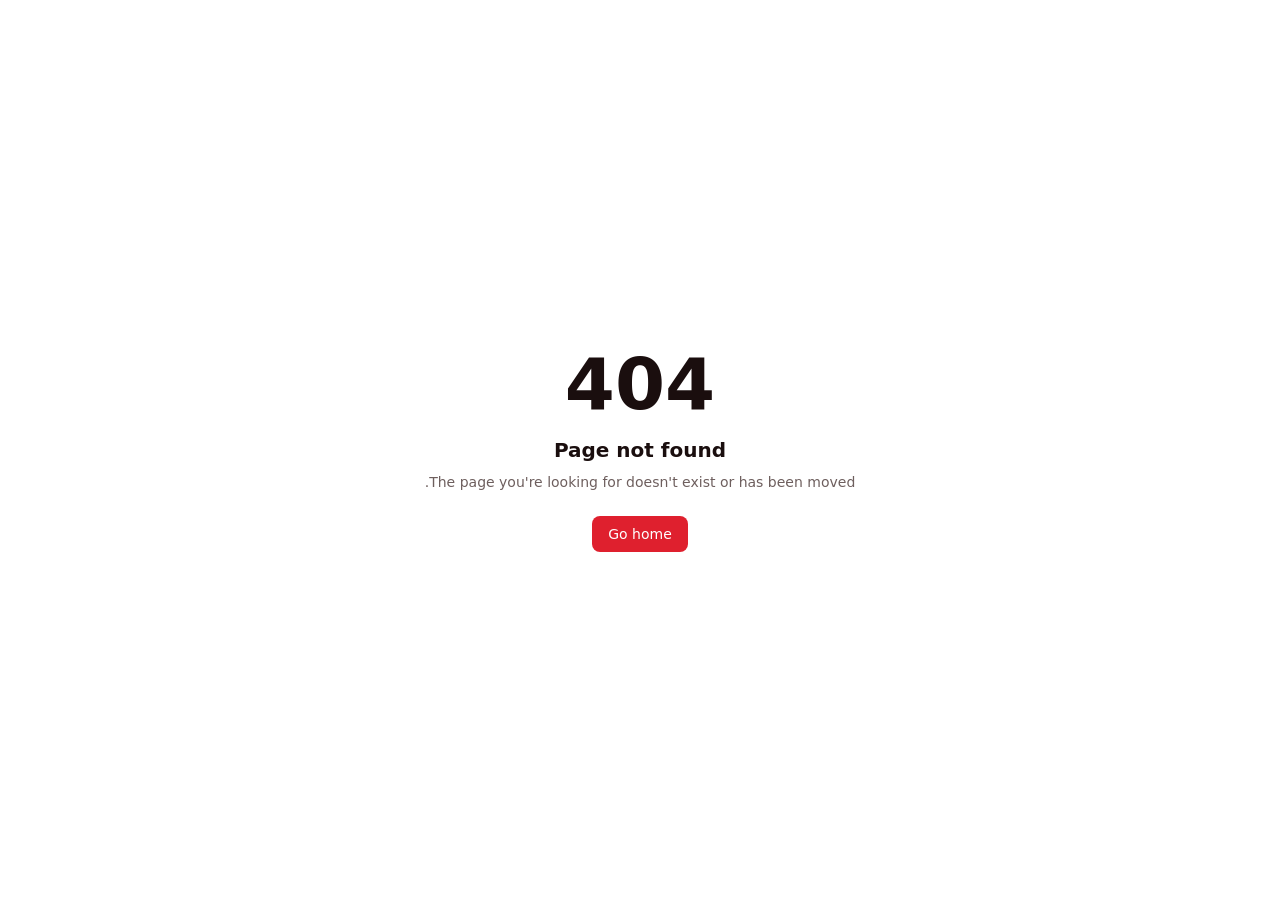
<file: index.html>
<!doctype html>
<html lang="ar" dir="rtl">
  <head>
    <meta charset="UTF-8" />
    <meta name="viewport" content="width=device-width, initial-scale=1.0" />
    <meta name="color-scheme" content="light" />
    <meta name="theme-color" content="#d73435" />
    <meta name="mobile-web-app-capable" content="yes" />
    <meta name="apple-mobile-web-app-capable" content="yes" />
    <meta name="apple-mobile-web-app-status-bar-style" content="default" />
    <meta name="apple-mobile-web-app-title" content="لالة" />
    <meta name="description" content="منصة لالة لطلب الخضار والفواكه ومنتجات السوق بسهولة." />
    <link rel="manifest" href="/manifest.webmanifest" />
    <link rel="icon" href="/icon-32.png" type="image/png" sizes="32x32" />
    <link rel="icon" href="/icon-192.png" type="image/png" sizes="192x192" />
    <link rel="apple-touch-icon" href="/icon-180.png" sizes="180x180" />
    <title>لالة — طلبات الخضار والفواكه</title>
    <style>
      html,
      body {
        min-height: 100%;
        color-scheme: light;
        background: #f8fafc !important;
      }

      #startup-status {
        position: fixed;
        inset: 0;
        z-index: 2147483647;
        display: flex;
        align-items: center;
        justify-content: center;
        box-sizing: border-box;
        padding: 24px;
        background: #f8fafc;
        color: #1f2937;
        text-align: center;
      }

      #startup-status[hidden] {
        display: none;
      }

      #startup-card {
        width: 100%;
        max-width: 420px;
        padding: 28px 20px;
        border: 1px solid #e5e7eb;
        border-radius: 24px;
        background: #ffffff;
        box-shadow: 0 12px 36px rgba(31, 41, 55, 0.08);
      }

      #startup-mark {
        display: flex;
        width: 48px;
        height: 48px;
        margin: 0 auto 14px;
        align-items: center;
        justify-content: center;
        border-radius: 16px;
        background: #d73435;
        color: #ffffff;
        font-size: 24px;
        font-weight: 900;
      }

      #startup-message {
        margin: 8px 0 0;
        color: #6b7280;
        font-size: 14px;
        line-height: 1.8;
      }

      #startup-action {
        display: none;
        margin-top: 18px;
        padding: 12px 18px;
        border-radius: 12px;
        background: #d73435;
        color: #ffffff;
        text-decoration: none;
        font-weight: 700;
      }
    </style>
    <script type="module" crossorigin src="/assets/spa-index-CcbNjpto.js"></script>
    <link rel="stylesheet" crossorigin href="/assets/styles-Cek4dVF5.css">
  </head>
  <body
    style="
      margin: 0;
      background: #f8fafc;
      color: #1f2937;
      font-family: &quot;Cairo&quot;, system-ui, sans-serif;
    "
  >
    <script>
      window.addEventListener("load", function () {
        if ("serviceWorker" in navigator) {
          navigator.serviceWorker.getRegistrations().then(
            function (registrations) {
              registrations.forEach(function (registration) {
                registration.unregister();
              });
            },
            function () {},
          );
        }

        if ("caches" in window) {
          caches.keys().then(
            function (names) {
              names.forEach(function (name) {
                caches.delete(name);
              });
            },
            function () {},
          );
        }
      });
    </script>
    <div id="startup-status" role="status" aria-live="polite">
      <div id="startup-card">
        <div id="startup-mark" aria-hidden="true">ل</div>
        <strong>جاري تحميل لالة…</strong>
        <p id="startup-message">يرجى الانتظار لحظات.</p>
        <a id="startup-action" href="/">إعادة فتح الموقع</a>
        <noscript>
          <p style="margin-top: 12px; color: #b42318">
            JavaScript متوقف في المتصفح. يجب تفعيله لتسجيل الدخول.
          </p>
        </noscript>
      </div>
    </div>
    <div id="root"></div>
    <script>
      (function () {
        var root = document.getElementById("root");
        var status = document.getElementById("startup-status");
        var message = document.getElementById("startup-message");
        var action = document.getElementById("startup-action");
        var booted = false;
        var observer;

        function markBooted() {
          if (!root || !status || !root.firstElementChild) return;
          booted = true;
          status.hidden = true;
          if (observer) observer.disconnect();
        }

        function showStartupError(code) {
          if (booted || !status || !message || !action) return;
          status.hidden = false;
          message.textContent =
            "تعذر تشغيل الموقع على هذا الجهاز. افتح الموقع مجدداً. رمز الفحص: " + code;
          action.style.display = "inline-block";
        }

        if (root && "MutationObserver" in window) {
          observer = new MutationObserver(markBooted);
          observer.observe(root, { childList: true });
        }

        window.addEventListener("error", function () {
          showStartupError("LALA-JS");
        });
        window.addEventListener("unhandledrejection", function () {
          showStartupError("LALA-PROMISE");
        });
        window.setTimeout(function () {
          markBooted();
          if (!booted) showStartupError("LALA-START");
        }, 10000);
      })();
    </script>
  </body>
</html>
</file>
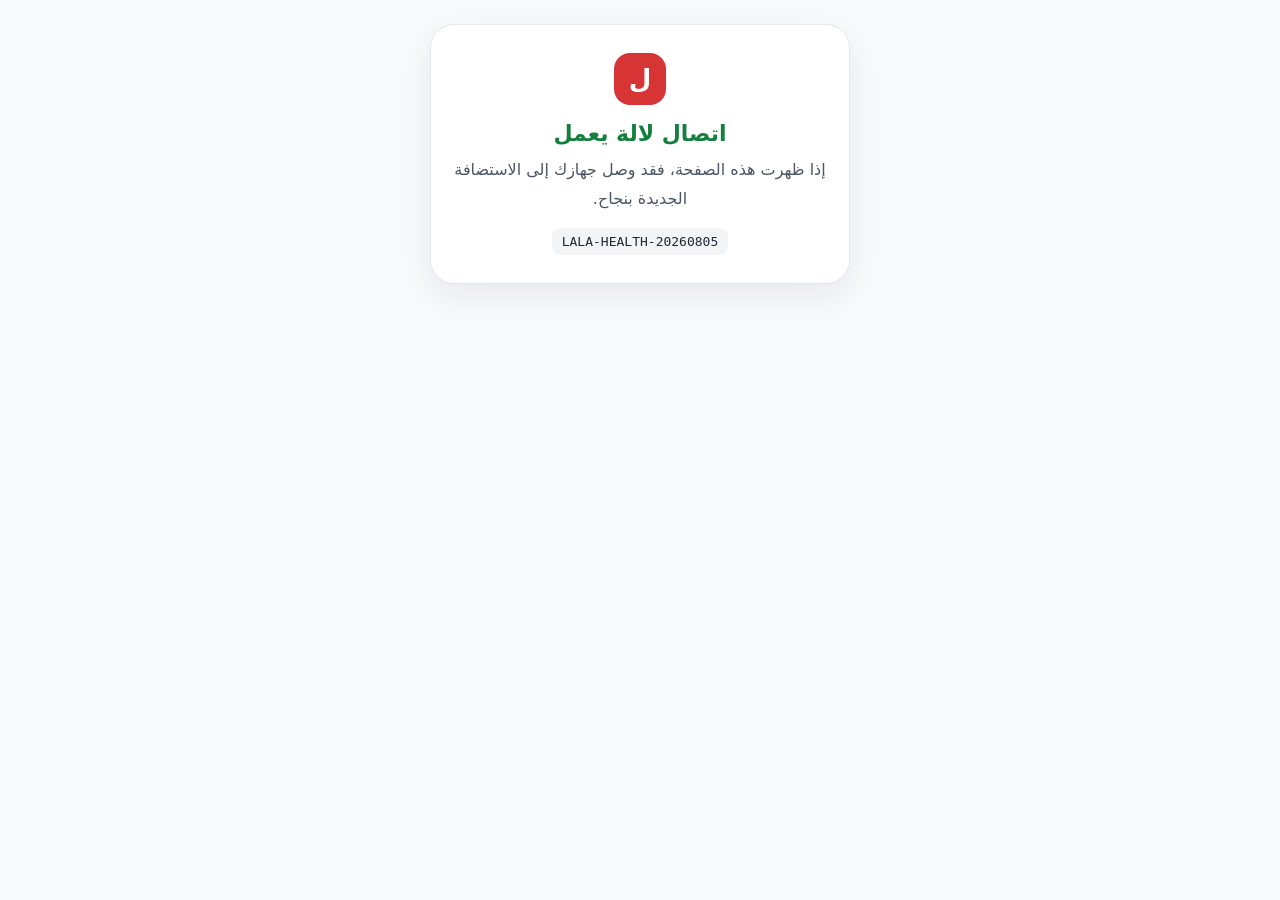
<file: health.html>
<!doctype html>
<html lang="ar" dir="rtl">
  <head>
    <meta charset="utf-8" />
    <meta name="viewport" content="width=device-width, initial-scale=1" />
    <meta name="color-scheme" content="light" />
    <title>فحص اتصال لالة</title>
    <style>
      html,
      body {
        min-height: 100%;
        margin: 0;
        color-scheme: light;
        background: #f8fafc;
        color: #1f2937;
        font-family:
          system-ui,
          -apple-system,
          sans-serif;
      }

      body {
        display: grid;
        place-items: center;
        box-sizing: border-box;
        padding: 24px;
      }

      main {
        width: 100%;
        max-width: 420px;
        box-sizing: border-box;
        padding: 28px 22px;
        border: 1px solid #e5e7eb;
        border-radius: 24px;
        background: #ffffff;
        text-align: center;
        box-shadow: 0 12px 36px rgba(31, 41, 55, 0.08);
      }

      .mark {
        display: grid;
        width: 52px;
        height: 52px;
        margin: 0 auto 16px;
        place-items: center;
        border-radius: 16px;
        background: #d73435;
        color: #ffffff;
        font-size: 26px;
        font-weight: 900;
      }

      h1 {
        margin: 0;
        color: #15803d;
        font-size: 22px;
      }

      p {
        margin: 10px 0 0;
        color: #4b5563;
        line-height: 1.8;
      }

      code {
        display: inline-block;
        margin-top: 14px;
        padding: 6px 10px;
        border-radius: 8px;
        background: #f3f4f6;
        direction: ltr;
      }
    </style>
  </head>
  <body>
    <main>
      <div class="mark" aria-hidden="true">ل</div>
      <h1>اتصال لالة يعمل</h1>
      <p>إذا ظهرت هذه الصفحة، فقد وصل جهازك إلى الاستضافة الجديدة بنجاح.</p>
      <code>LALA-HEALTH-20260805</code>
    </main>
  </body>
</html>
</file>
